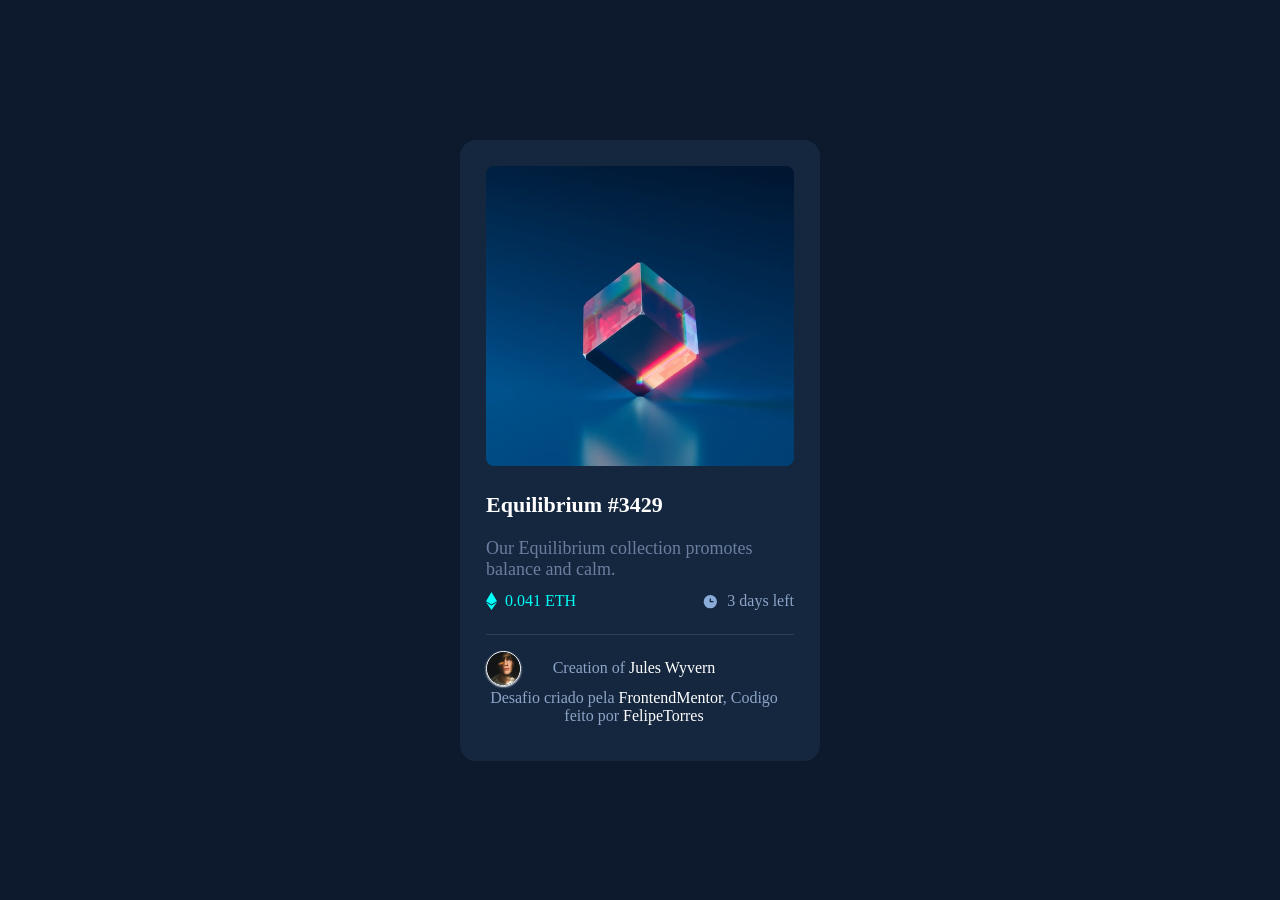
<file: nft-preview-card-component-main/index.html>
<!DOCTYPE html>
<html lang="pt-br">
<head>
  <meta charset="UTF-8">
  <meta http-equiv="X-UA-Compatible" content="IE=edge">
  <meta name="viewport" content="width=device-width, initial-scale=1.0">
  <link rel="icon" type="image/png" sizes="32x32" href="./images/favicon-32x32.png">
  <title>Frontend Mentor | NFT preview card component</title>
  <link rel="stylesheet" href="style.css">
</head>
<body>
  <div class="container">
    <div class="cartao">
      <div class="foto">
      </div>
      <div class="details">
        <div class="texto">
          <h1><a href="#">Equilibrium #3429</a></h1>
          <p>Our Equilibrium collection promotes balance and calm.</p>
        </div>
        <div class="venda">
          <div class="eth">
            <img class="icon" src="./images/icon-ethereum.svg" alt="price">
            <p>0.041 ETH</p>
          </div>
          <div class="tempo">
            <img class="icon" src="./images/icon-clock.svg" alt="clock">
            <p>3 days left</p>
          </div>
        </div>
        <div class="dis">
          <img class="avatar" src="./images/image-avatar.png" alt="avatar">
          <p>Creation of <span class="name"><a href="#">Jules Wyvern</a></span><p class="footer">Desafio criado pela <a href="https://www.frontendmentor.io/home" target="_blank">FrontendMentor</a>, Codigo feito por <a href="https://github.com/FelipeTC06" target="_blank">FelipeTorres</a></p></p>
        </div>
      </div>
      
    </div>
    
  </div>
  
</body>
</html>
</file>
<file: nft-preview-card-component-main/style.css>
@charset "UTF-8";

*, ::before, ::after {
	box-sizing: border-box;
	margin: 0;
	padding: 0;
}
body {
  background-color: #0D1A2D;
}
.container {
  height: 100vh;
  display: flex;
}
.cartao {
  margin: auto;
  width: 360px;
  min-height: 520px;
  background-color: #15273F;
  border-radius: 16px;
}
.foto {
  height: 300px;
  margin: 26px;
  border-radius: 8px;
  background-image: url("images/image-equilibrium.jpg");
  background-size: cover;
}
.texto > h1 {
  color: white;
  font-weight: 600;
  font-size: 22px;
  margin-left: 26px;
}
.texto > p {
  color: #6A7F9F;
  font-weight: 300;
  font-size: 18px;
  margin: 20px 26px 0 26px;
}
.venda {
  display: flex;
  justify-content: space-between;
}
.eth {
  display: flex;
  color: #00fff7;
  margin: 12px auto 12px 26px;
  white-space: nowrap;
}
.tempo {
  display: flex;
  margin: 12px 26px 12px auto;
  align-items: flex-end;
  color: #8CA4C7;
}
.dis {
  border-top: 1px rgba(140, 164, 199, 0.2) solid;
  font-weight: 300;
  position: relative;
  color: #8CA4C7;
  text-align: center;
  padding: 24px 12px 12px 0;
  margin: 12px 26px 24px 26px;
}
.icon {
  margin-right: 8px;
}
.avatar {
  position: absolute;
  top: 16px;
  left: 0px;
  height: 35px;
  border-radius: 50%;
  border: 1px white solid;
  box-shadow: 0 1px 2px rgb(255, 255, 255); 
}
.name {
  color: #F8FDFF;
}
.foto:hover  {
  color: #00fff7;
}
.texto > h1:hover {
  color: rgb(0, 255, 247);
}
.name:hover {
  color: rgb(0, 255, 247);
}
.foto:hover {
  background: url("images/icon-view.svg"),
      linear-gradient(rgba(0, 255, 247, 0.9),rgba(0, 255, 247, 0.5)), url("images/image-equilibrium.jpg");
  background-size: 15%, contain, cover;
  background-repeat: no-repeat;
  background-position-x: 50%;
  background-position-y: 50%;
  
}
a{
    color: white;
    text-decoration: none;
}
.footer{
    margin-top: 12px;
}
a:hover{
    color: rgb(0, 255, 247);
}
</file>
